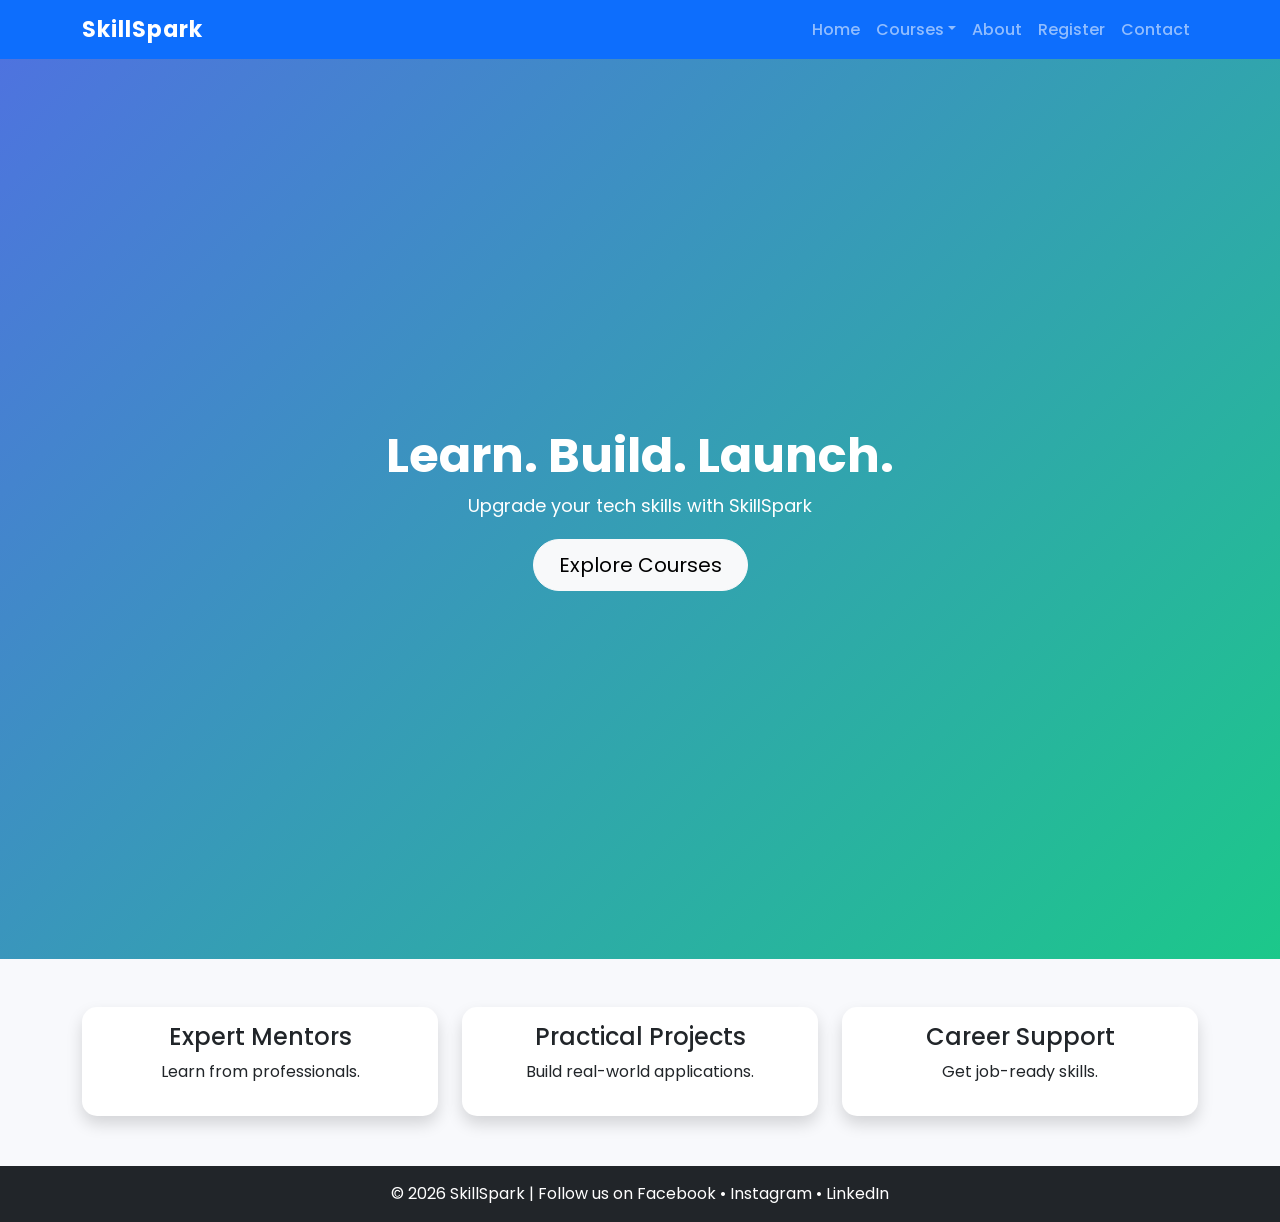
<file: index.html>
<!DOCTYPE html>
<html lang="en">
<head>
<meta charset="UTF-8">
<meta name="viewport" content="width=device-width, initial-scale=1.0">
<title>SkillSpark - Home</title>

<link href="https://cdn.jsdelivr.net/npm/bootstrap@5.3.2/dist/css/bootstrap.min.css" rel="stylesheet">
<link rel="stylesheet" href="css/style.css">
</head>
<body>

<!-- Navbar -->
<nav class="navbar navbar-expand-lg navbar-dark bg-primary">
  <div class="container">
    <a class="navbar-brand" href="#">SkillSpark</a>
    <button class="navbar-toggler" data-bs-toggle="collapse" data-bs-target="#nav">
      <span class="navbar-toggler-icon"></span>
    </button>
    <div class="collapse navbar-collapse" id="nav">
      <ul class="navbar-nav ms-auto">
        <li class="nav-item"><a class="nav-link" href="index.html">Home</a></li>
        <li class="nav-item dropdown">
          <a class="nav-link dropdown-toggle" data-bs-toggle="dropdown">Courses</a>
          <ul class="dropdown-menu">
            <li><a class="dropdown-item" href="courses.html">All Courses</a></li>
          </ul>
        </li>
        <li class="nav-item"><a class="nav-link" href="about.html">About</a></li>
        <li class="nav-item"><a class="nav-link" href="register.html">Register</a></li>
        <li class="nav-item"><a class="nav-link" href="contact.html">Contact</a></li>
      </ul>
    </div>
  </div>
</nav>

<!-- Hero Section -->
<section class="hero text-center text-white">
  <div>
    <h1>Learn. Build. Launch.</h1>
    <p>Upgrade your tech skills with SkillSpark</p>
    <a href="courses.html" class="btn btn-light btn-lg">Explore Courses</a>
  </div>
</section>

<!-- Features -->
<div class="container my-5">
  <div class="row text-center">
    <div class="col-lg-4 col-md-6 col-sm-12">
      <div class="card shadow p-3">
        <h4>Expert Mentors</h4>
        <p>Learn from professionals.</p>
      </div>
    </div>
    <div class="col-lg-4 col-md-6 col-sm-12">
      <div class="card shadow p-3">
        <h4>Practical Projects</h4>
        <p>Build real-world applications.</p>
      </div>
    </div>
    <div class="col-lg-4 col-md-6 col-sm-12">
      <div class="card shadow p-3">
        <h4>Career Support</h4>
        <p>Get job-ready skills.</p>
      </div>
    </div>
  </div>
</div>

<!-- Footer -->
<footer class="bg-dark text-white text-center p-3">
  © 2026 SkillSpark | Follow us on Facebook • Instagram • LinkedIn
</footer>

<script src="https://cdn.jsdelivr.net/npm/bootstrap@5.3.2/dist/js/bootstrap.bundle.min.js"></script>
</body>
</html>
<!--For Commits Only-->
</file>
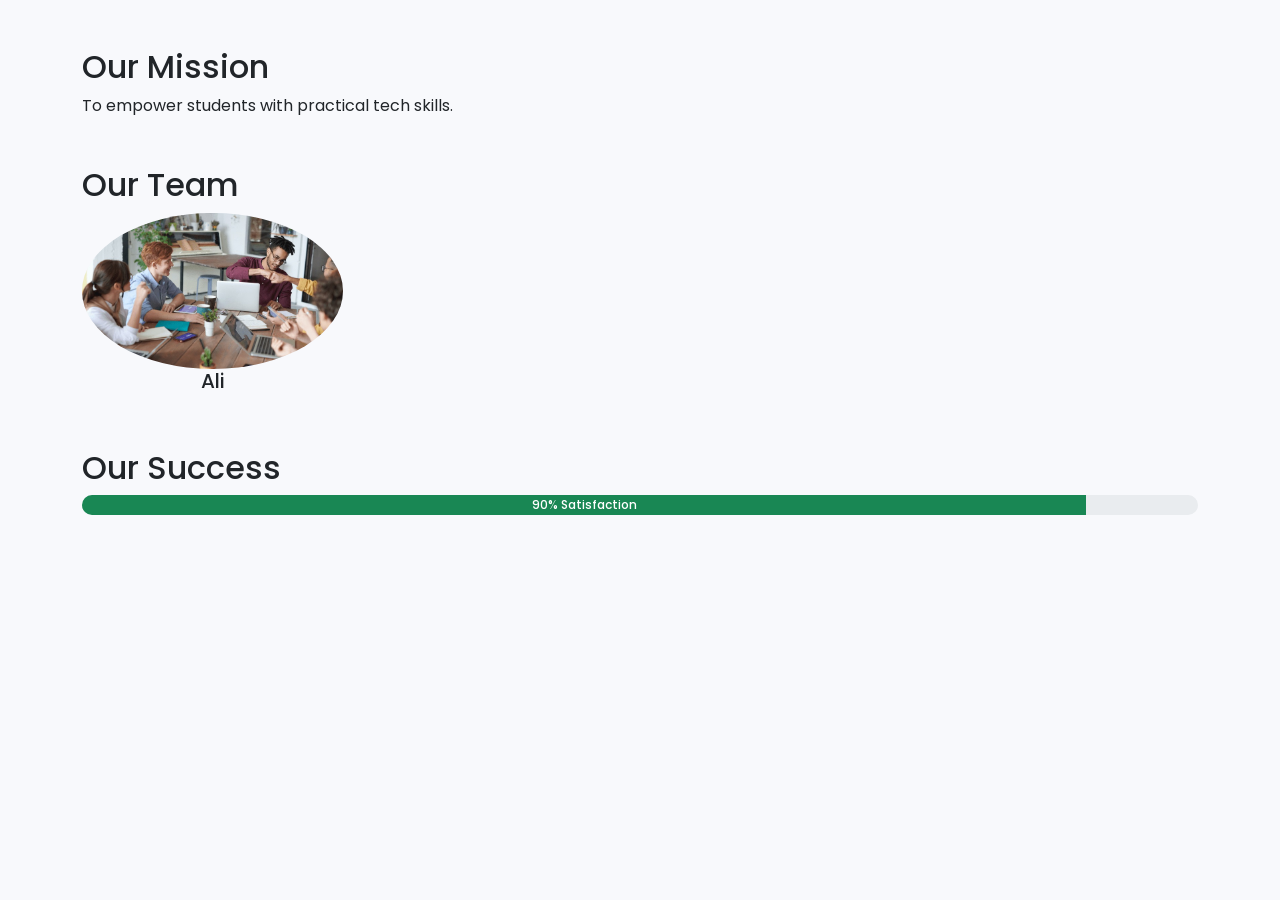
<file: about.html>
<!DOCTYPE html>
<html>
<head>
<title>About - SkillSpark</title>
<link href="https://cdn.jsdelivr.net/npm/bootstrap@5.3.2/dist/css/bootstrap.min.css" rel="stylesheet">
<link rel="stylesheet" href="css/style.css">
</head>
<body>


<div class="container my-5">
  <h2>Our Mission</h2>
  <p>To empower students with practical tech skills.</p>

  <h2 class="mt-5">Our Team</h2>
  <div class="row">
    <div class="col-lg-3 col-md-6 col-sm-12 text-center">
      <img src="assets/images/2.jpg" class="img-fluid rounded-circle">
      <h5>Ali</h5>
    </div>
  </div>

  <h2 class="mt-5">Our Success</h2>
  <div class="progress mb-3">
    <div class="progress-bar bg-success" style="width:90%">90% Satisfaction</div>
  </div>

</div>

<script src="https://cdn.jsdelivr.net/npm/bootstrap@5.3.2/dist/js/bootstrap.bundle.min.js"></script>
</body>
</html>
<!--For Commits Only-->
</file>
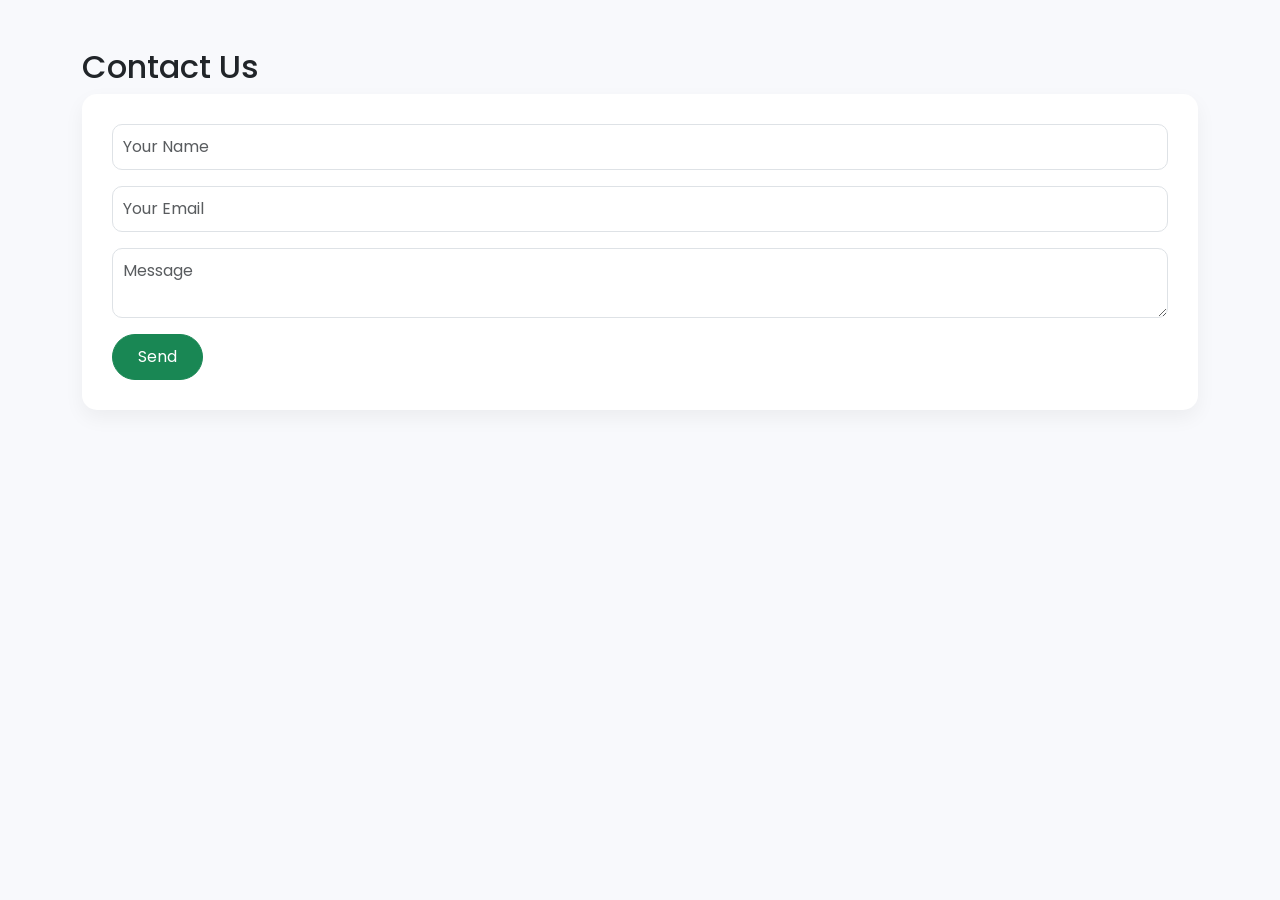
<file: contact.html>
<!DOCTYPE html>
<html>
<head>
<title>Contact - SkillSpark</title>
<link href="https://cdn.jsdelivr.net/npm/bootstrap@5.3.2/dist/css/bootstrap.min.css" rel="stylesheet">
<link rel="stylesheet" href="css/style.css">
</head>
<body>

<div class="container my-5">
  <h2>Contact Us</h2>

  <form>
    <input type="text" class="form-control mb-3" placeholder="Your Name">
    <input type="email" class="form-control mb-3" placeholder="Your Email">
    <textarea class="form-control mb-3" placeholder="Message"></textarea>
    <button type="button" onclick="alert('Message Sent!')" class="btn btn-success">
      Send
    </button>
  </form>

  <div class="mt-5">
    <iframe width="100%" height="300"
    src="https://maps.google.com/maps?q=lahore&t=&z=13&ie=UTF8&iwloc=&output=embed">
    </iframe>
  </div>
</div>

</body>
</html>
<!--For Commits Only-->
</file>
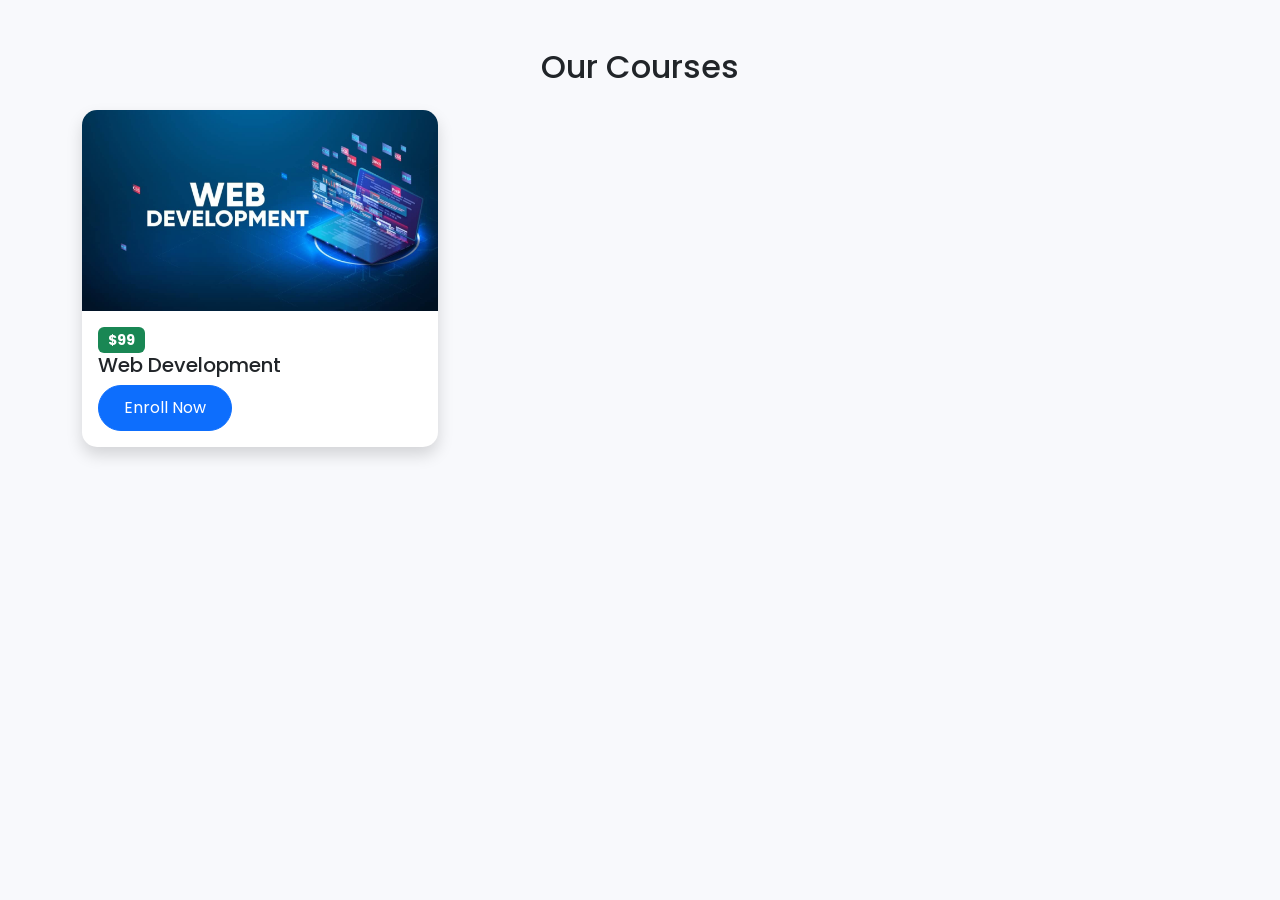
<file: courses.html>
<!DOCTYPE html>
<html lang="en">
<head>
<meta charset="UTF-8">
<meta name="viewport" content="width=device-width, initial-scale=1.0">
<title>SkillSpark - Courses</title>
<link href="https://cdn.jsdelivr.net/npm/bootstrap@5.3.2/dist/css/bootstrap.min.css" rel="stylesheet">
<link rel="stylesheet" href="css/style.css">
</head>
<body>

<div class="container my-5">
  <h2 class="text-center mb-4">Our Courses</h2>
  <div class="row">
    
    <!-- Course Card -->
    <div class="col-lg-4 col-md-6 col-sm-12 mb-4">
      <div class="card shadow">
        <img src="assets/images/1.jpg" class="card-img-top">
        <div class="card-body">
          <span class="badge bg-success">$99</span>
          <h5>Web Development</h5>
          <button class="btn btn-primary" data-bs-toggle="modal" data-bs-target="#courseModal">Enroll Now</button>
        </div>
      </div>
    </div>

    <!-- Duplicate 5 more cards -->
    
  </div>
</div>

<!-- Modal -->
<div class="modal fade" id="courseModal">
  <div class="modal-dialog">
    <div class="modal-content">
      <div class="modal-header">
        <h5>Course Details</h5>
        <button class="btn-close" data-bs-dismiss="modal"></button>
      </div>
      <div class="modal-body">
        Detailed information about the course.
      </div>
    </div>
  </div>
</div>

<script src="https://cdn.jsdelivr.net/npm/bootstrap@5.3.2/dist/js/bootstrap.bundle.min.js"></script>
</body>
</html>
<!--For Commits Only-->
</file>
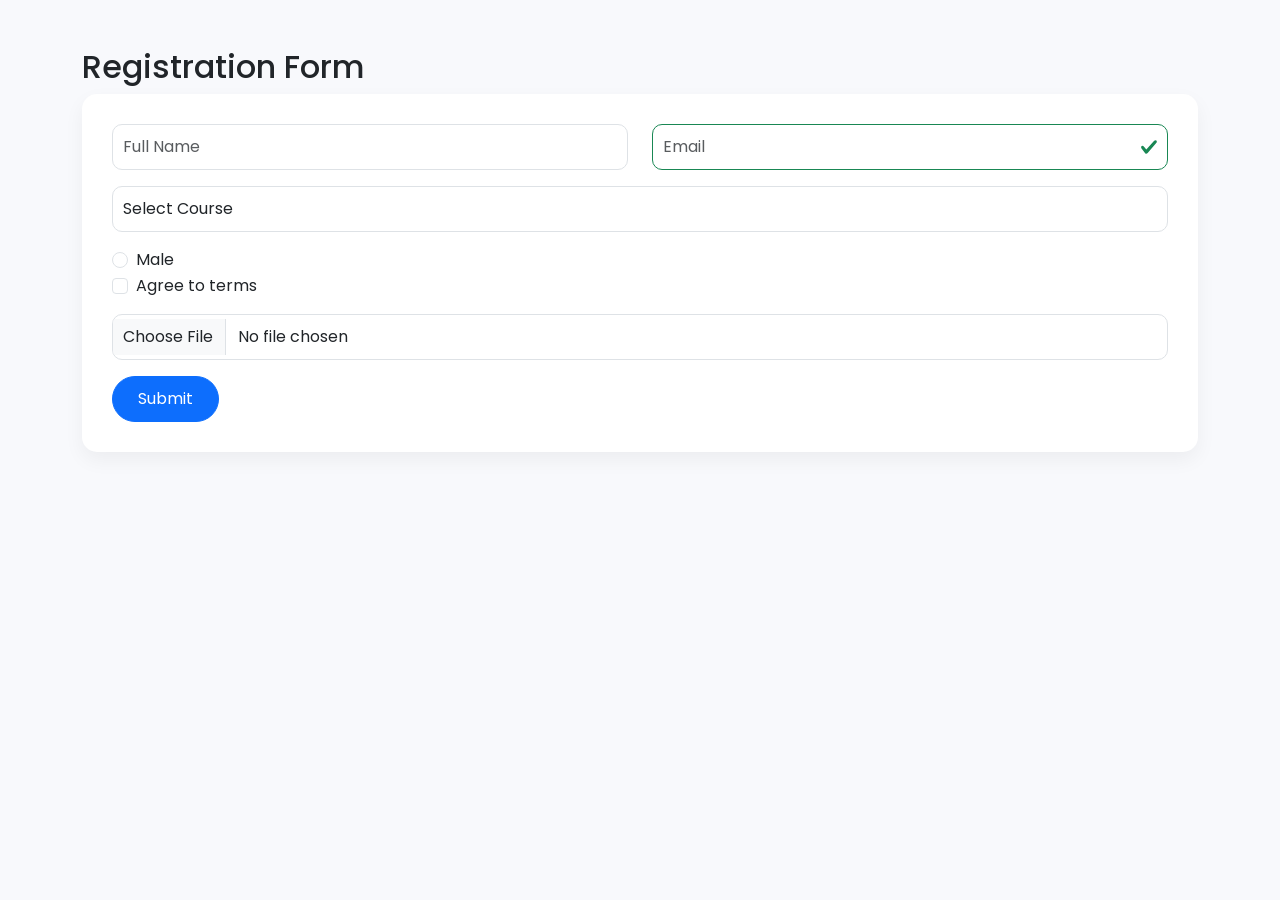
<file: register.html>
<!DOCTYPE html>
<html>
<head>
<title>Register - SkillSpark</title>
<link href="https://cdn.jsdelivr.net/npm/bootstrap@5.3.2/dist/css/bootstrap.min.css" rel="stylesheet">
<link rel="stylesheet" href="css/style.css">
</head>
<body>

<div class="container my-5">
  <h2>Registration Form</h2>
  <form>
    <div class="row">
      <div class="col-md-6 mb-3">
        <input type="text" class="form-control" placeholder="Full Name">
      </div>
      <div class="col-md-6 mb-3">
        <input type="email" class="form-control is-valid" placeholder="Email">
      </div>
    </div>

    <select class="form-control mb-3">
      <option>Select Course</option>
      <option>Web Development</option>
    </select>

    <div class="form-check">
      <input class="form-check-input" type="radio" name="gender">
      <label class="form-check-label">Male</label>
    </div>

    <div class="form-check">
      <input class="form-check-input" type="checkbox">
      <label class="form-check-label">Agree to terms</label>
    </div>

    <input type="file" class="form-control my-3">

    <button type="button" onclick="alert('Registration Successful!')" class="btn btn-primary">
      Submit
    </button>

  </form>
</div>

</body>
</html>
<!--For Commits Only-->
</file>
<file: css/style.css>
/* ===============================
   SkillSpark Custom CSS
   =============================== */

/* Google Font */
@import url('https://fonts.googleapis.com/css2?family=Poppins:wght@300;400;500;600;700&display=swap');

body {
    font-family: 'Poppins', sans-serif;
    scroll-behavior: smooth;
    background-color: #f8f9fc;
}

/* ===============================
   Navbar
   =============================== */

.navbar {
    transition: 0.4s;
}

.navbar-brand {
    font-weight: 700;
    font-size: 22px;
    letter-spacing: 1px;
}

.nav-link {
    font-weight: 500;
    transition: 0.3s;
}

.nav-link:hover {
    color: #1cc88a !important;
}

/* ===============================
   Hero Section
   =============================== */

.hero {
    height: 100vh;
    background: linear-gradient(135deg, #4e73df, #1cc88a);
    display: flex;
    justify-content: center;
    align-items: center;
    text-align: center;
    color: white;
    padding: 20px;
}

.hero h1 {
    font-size: 48px;
    font-weight: 700;
}

.hero p {
    font-size: 18px;
    margin-bottom: 20px;
}

/* ===============================
   Buttons
   =============================== */

.btn {
    transition: 0.3s ease;
    border-radius: 30px;
    padding: 10px 25px;
}

.btn:hover {
    transform: scale(1.05);
}

/* ===============================
   Cards
   =============================== */

.card {
    border: none;
    border-radius: 15px;
    transition: 0.4s;
}

.card img {
    border-top-left-radius: 15px;
    border-top-right-radius: 15px;
}

.card:hover {
    transform: translateY(-10px);
    box-shadow: 0 10px 25px rgba(0,0,0,0.15);
}

.badge {
    font-size: 14px;
    padding: 6px 10px;
}

/* ===============================
   Why Choose Us Section
   =============================== */

.section-title {
    font-weight: 600;
    margin-bottom: 30px;
    text-align: center;
}

/* ===============================
   Progress Bars
   =============================== */

.progress {
    height: 20px;
    border-radius: 20px;
    overflow: hidden;
}

.progress-bar {
    font-weight: 500;
}

/* ===============================
   Timeline Section
   =============================== */

.timeline {
    position: relative;
    padding-left: 30px;
    border-left: 3px solid #4e73df;
}

.timeline-item {
    margin-bottom: 20px;
    position: relative;
}

.timeline-item::before {
    content: '';
    position: absolute;
    left: -11px;
    top: 5px;
    width: 15px;
    height: 15px;
    background: #1cc88a;
    border-radius: 50%;
}

/* ===============================
   Forms
   =============================== */

form {
    background: white;
    padding: 30px;
    border-radius: 15px;
    box-shadow: 0 8px 20px rgba(0,0,0,0.05);
}

.form-control {
    border-radius: 10px;
    padding: 10px;
}

.form-control:focus {
    box-shadow: 0 0 8px rgba(78,115,223,0.4);
    border-color: #4e73df;
}

.form-check-input:checked {
    background-color: #4e73df;
    border-color: #4e73df;
}

/* ===============================
   Contact Map
   =============================== */

iframe {
    border-radius: 15px;
}

/* ===============================
   Footer
   =============================== */

footer {
    margin-top: 50px;
    background: #2e2e2e;
    color: white;
    padding: 20px;
    text-align: center;
}

footer a {
    color: #1cc88a;
    text-decoration: none;
}

footer a:hover {
    text-decoration: underline;
}

/* ===============================
   Scroll To Top Button
   =============================== */

#scrollTopBtn {
    position: fixed;
    bottom: 20px;
    right: 20px;
    background: #4e73df;
    color: white;
    border: none;
    padding: 10px 15px;
    border-radius: 50%;
    display: none;
    cursor: pointer;
    transition: 0.3s;
}

#scrollTopBtn:hover {
    background: #1cc88a;
}

/* ===============================
   Dark Mode (Optional Bonus)
   =============================== */

.dark-mode {
    background-color: #121212;
    color: white;
}

.dark-mode .card,
.dark-mode form {
    background-color: #1e1e1e;
    color: white;
}

.dark-mode .navbar {
    background-color: #1e1e1e !important;
}

/* ===============================
   Responsive Adjustments
   =============================== */

@media (max-width: 768px) {
    .hero h1 {
        font-size: 32px;
    }

    .hero p {
        font-size: 16px;
    }
}
/*--For Commits Only--*/
</file>
